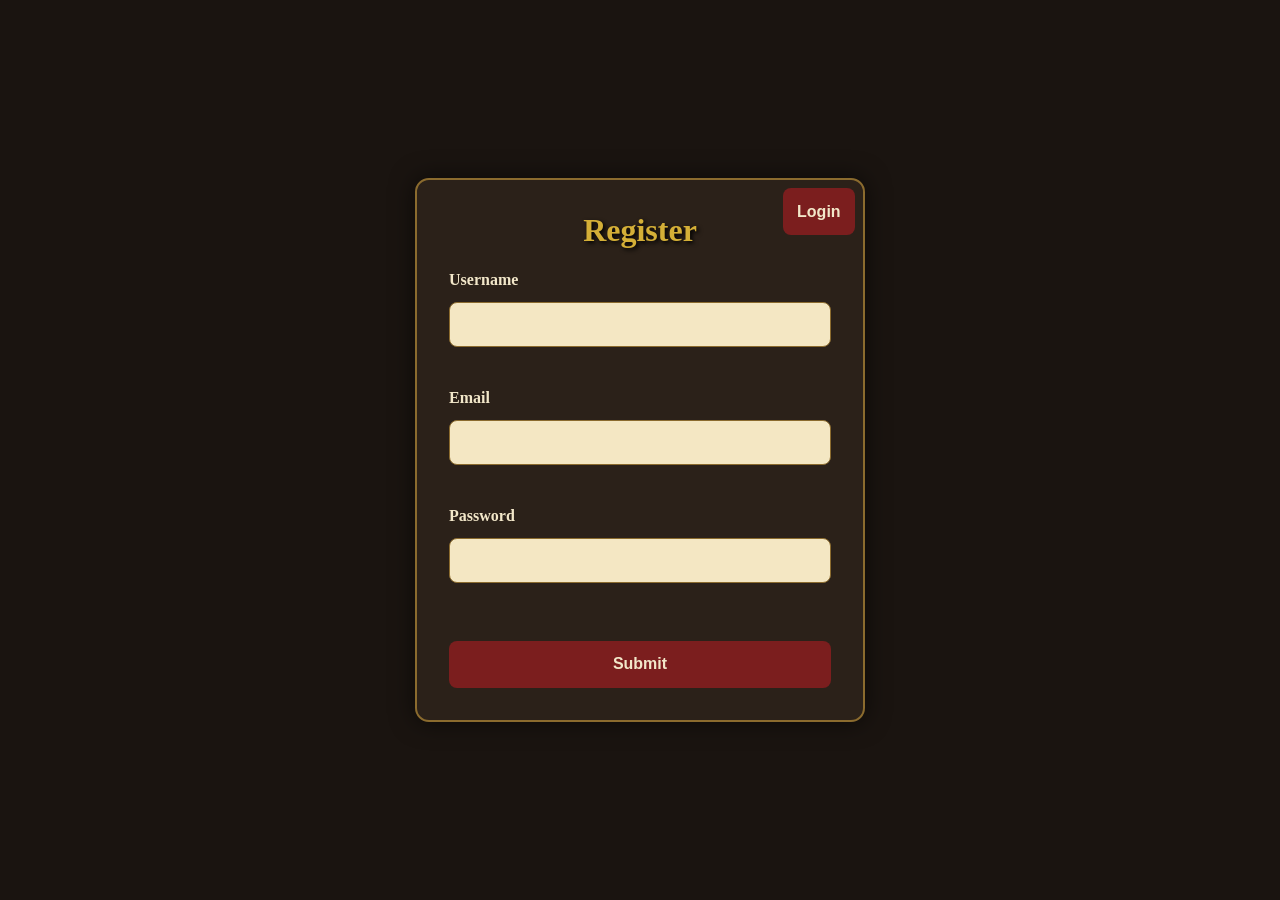
<file: index.html>
<!doctype html>
<html lang="en">
  <head>
    <meta charset="UTF-8" />
    <meta name="viewport" content="width=device-width, initial-scale=1.0" />
    <link rel="stylesheet" href="./css/userStyle.css" />
    <title>Document</title>
  </head>
  <body>
    <!-- Register form -->
    <div class="register-container">
      <h1 class="form-title">Register</h1>
      <button class="form-btn" id="loginBtn">Login</button>
      <form id="registerForm">
        <label for="username">Username</label>
        <input type="text" id="username" />
        <span class="error-message" id="usernameError"></span>
        <label for="email">Email</label>
        <input type="text" id="email" />
        <span class="error-message" id="emailError"></span>
        <label for="password">Password</label>
        <input type="password" id="password" />
        <span class="error-message" id="passwordError"></span>
        <input type="submit" value="Submit" />
      </form>
      <span class="successful-register" id="successfulRegister"></span>
    </div>
    <!-- end of register form -->

    <!-- Login form -->
    <div class="login-container">
      <h1 class="form-title">Login</h1>
      <button class="form-btn" id="registerBtn">Register</button>
      <form id="loginForm">
        <label for="logginUsername">Username</label>
        <input type="text" id="logginUsername" />
        <span class="error-message" id="logginUsernameError"></span>
        <label for="logginPassword">Password</label>
        <input type="password" id="logginPassword" />
        <span class="error-message" id="logginPasswordError"></span>
        <input type="submit" value="Submit" />
        <span class="loggin-message" id="logginMessage"></span>
      </form>
    </div>
    <!-- End of login form -->

    <!-- Start of dashboard -->
    <div class="dashboard-container">
      <div class="dashboard-title">
        Welcome <span class="dashboard-username"></span>
      </div>
      <div class="logoutContainer">
        <button class="logout" id="logoutBtn">Log Out</button>
      </div>
    </div>
    <!-- End of dashboard -->
    <script src="app.js"></script>
  </body>
</html>
</file>
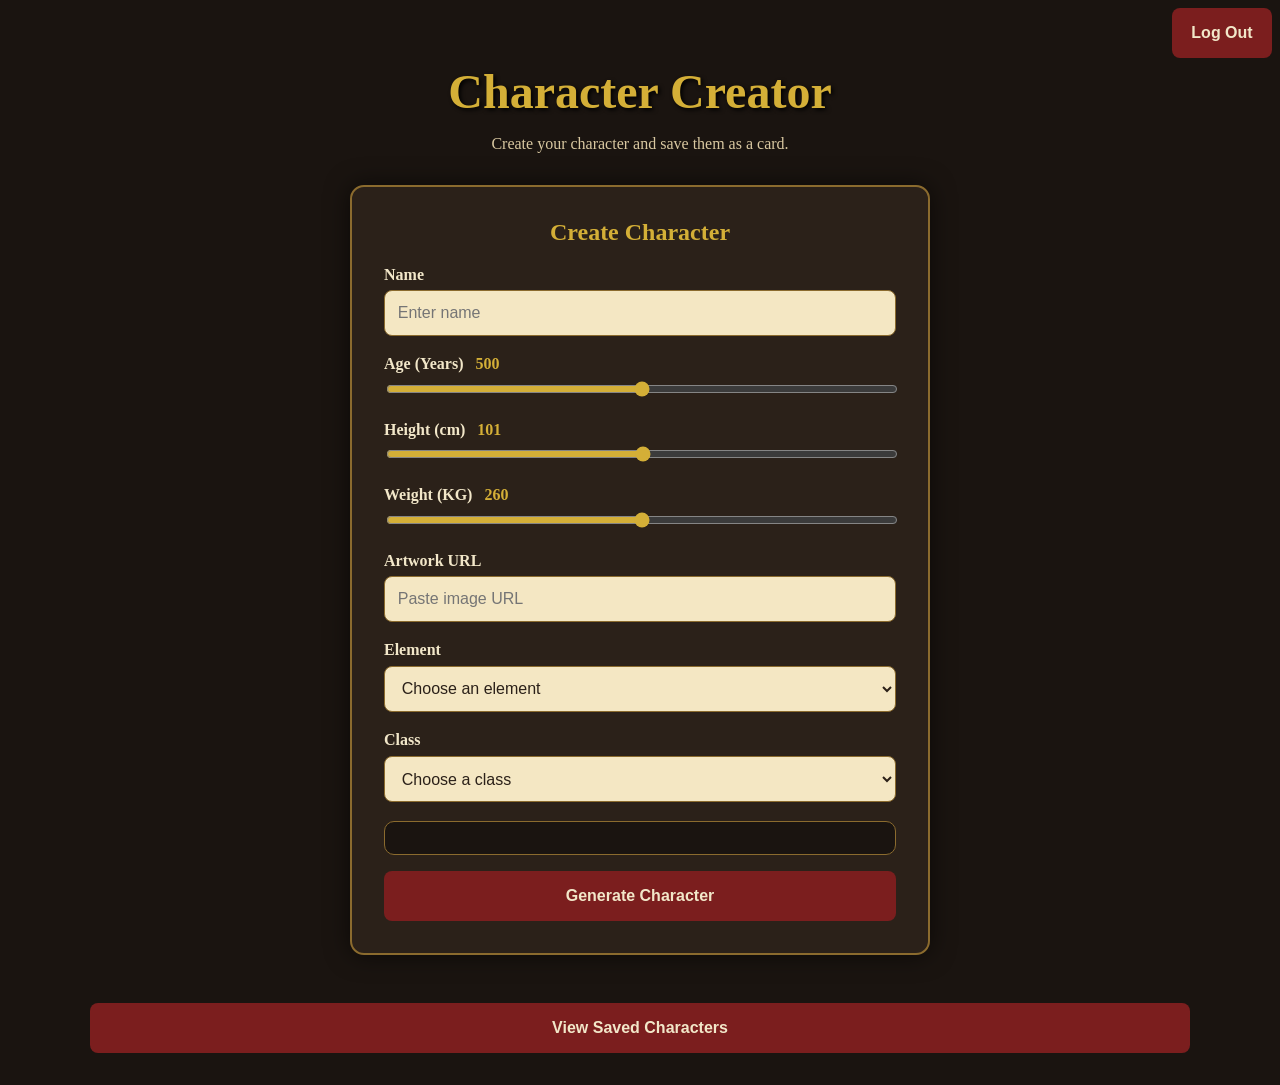
<file: character-creator.html>
<!doctype html>
<html lang="en">
    <head>
        <meta charset="UTF-8" />
        <meta name="viewport" content="width=device-width, initial-scale=1.0" />
        <title>Character Creator</title>
        <link rel="stylesheet" href="css/creatorStyle.css" />
    </head>
    <body>
        <main class="app">
            <header class="app__header">
                <h1>Character Creator</h1>
                <p>Create your character and save them as a card.</p>
            </header>

            <button class="logout" id="logoutBtn">Log Out</button>

            <section class="creator">
                <form class="creator__form" id="characterForm">
                    <h2>Create Character</h2>

                    <label>
                        Name
                        <input
                            type="text"
                            id="nameInput"
                            placeholder="Enter name"
                            required
                        />
                    </label>

                    <label>
                        Age (Years)
                        <output id="ageValue"></output>
                        <input
                            id="ageInput"
                            type="range"
                            min="0"
                            max="1000"
                            step="1"
                            required
                        />
                    </label>

                    <label>
                        Height (cm)
                        <output id="heightValue"></output>
                        <input
                            id="heightInput"
                            type="range"
                            min="1"
                            max="200"
                            step="1"
                            required
                        />
                    </label>

                    <label>
                        Weight (KG)
                        <output id="weightValue"></output>
                        <input
                            id="weightInput"
                            type="range"
                            min="20"
                            max="500"
                            step="1"
                            required
                        />
                    </label>

                    <label>
                        Artwork URL
                        <input
                            type="text"
                            id="artworkInput"
                            placeholder="Paste image URL"
                        />
                    </label>

                    <label>
                        Element
                        <select id="elementSelect" required>
                            <option value="">Choose an element</option>
                        </select>
                    </label>

                    <label>
                        Class
                        <select id="classSelect" required>
                            <option value="">Choose a class</option>
                        </select>
                    </label>
                    <div id="statsContainer"></div>
                    <button type="submit">Generate Character</button>
                </form>
            </section>

            <section class="cards">
                <button id="savedCharactersBtn">View Saved Characters</button>
            </section>

            <section class="temp-card-section">
                <div id="tempCardContainer" class="temp-card-container"></div>
            </section>
        </main>

        <script type="module" src="main.js"></script>
        <script src="class-stats.js" defer></script>
    </body>
</html>
</file>
<file: css/userStyle.css>
* {
  box-sizing: border-box;
}

body {
  margin: 0;
  min-height: 100vh;
  font-family: Georgia, serif;
  background: #1a1410;
  color: #f2e7c9;
  display: flex;
  justify-content: center;
  align-items: center;
}

.register-container,
.login-container,
.dashboard-container {
  width: 90%;
  max-width: 450px;
  background: #2b2119;
  border: 2px solid #8b6b2e;
  border-radius: 14px;
  padding: 2rem;
  box-shadow: 0 0 25px rgba(0, 0, 0, 0.6);
  position: relative;
}

.login-container,
.dashboard-container {
  display: none;
}

.form-title,
.dashboard-title {
  text-align: center;
  color: #d4af37;
  margin-top: 0;
  text-shadow: 2px 2px 4px black;
}

form {
  display: flex;
  flex-direction: column;
  gap: 0.8rem;
}

label {
  font-weight: bold;
}

input {
  padding: 0.8rem;
  border: 1px solid #8b6b2e;
  border-radius: 8px;
  background: #f4e7c3;
  color: #2b2119;
  font-size: 1rem;
}

input:focus {
  outline: 2px solid #d4af37;
}

input[type="submit"],
.form-btn,
.logout {
  margin-top: 1rem;
  padding: 0.9rem;
  border: none;
  border-radius: 8px;
  background: #7b1e1e;
  color: #f2e7c9;
  font-weight: bold;
  font-size: 1rem;
  cursor: pointer;
}

.form-btn,
.logout {
  position: absolute;
  right: 0;
  top: 0;
  margin: 0.5rem;
}

input[type="submit"]:hover,
.form-btn:hover,
.logout:hover {
  background: #a12626;
}

.error-message,
.loggin-message,
.successful-register {
  font-size: 0.9rem;
  min-height: 1rem;
}

.logoutContainer {
  display: flex;
  justify-content: center;
}

.dashboard-username {
  color: #d4af37;
}
</file>
<file: css/creatorStyle.css>
* {
  box-sizing: border-box;
}

body {
  margin: 0;
  font-family: Georgia, serif;
  background: #1a1410;
  color: #f2e7c9;
  position: relative;
}

.app {
  width: 90%;
  max-width: 1100px;
  margin: 0 auto;
  padding: 2rem 0;
}

.app__header {
  text-align: center;
  margin-bottom: 2rem;
}

.app__header h1 {
  color: #d4af37;
  font-size: 3rem;
  margin-bottom: 0.5rem;
  text-shadow: 2px 2px 4px #000;
}

.app__header p {
  color: #d9c8a1;
}

.logout{
  width: 100px;
  margin: 0.5rem;
  position: absolute;
  right: 0;
  top: 0;
}

.creator {
  display: flex;
  justify-content: center;
}

.creator__form, .temp-card {
  width: 100%;
  max-width: 580px;
  background: #2b2119;
  border: 2px solid #8b6b2e;
  border-radius: 14px;
  padding: 2rem;
  box-shadow: 0 0 25px rgba(0, 0, 0, 0.6);
}

.temp-card {
  width: 300px;
  margin-top: 30px;
}

.temp-card-container{
  display: flex; 
  justify-content: center;
  flex-wrap: wrap;
  gap: 20px;
}

.creator__form h2,
.cards h2 {
  color: #d4af37;
  text-align: center;
  margin-top: 0;
}

label {
  display: block;
  margin-bottom: 1.2rem;
  font-weight: bold;
  color: #f2e7c9;
}

input,
select {
  width: 100%;
  margin-top: 0.4rem;
  padding: 0.8rem;
  border: 1px solid #8b6b2e;
  border-radius: 8px;
  background: #f4e7c3;
  color: #2b2119;
  font-size: 1rem;
}

input:focus,
select:focus {
  outline: 2px solid #d4af37;
}

input[type="range"] {
  padding: 0;
  accent-color: #d4af37;
  cursor: pointer;
}

output {
  display: inline-block;
  margin-left: 0.5rem;
  color: #d4af37;
  font-weight: bold;
}

#statsContainer {
  margin: 1rem 0;
  padding: 1rem;
  background: #1a1410;
  border: 1px solid #8b6b2e;
  border-radius: 10px;
  color: #f2e7c9;
}

button {
  width: 100%;
  padding: 1rem;
  border: none;
  border-radius: 8px;
  background: #7b1e1e;
  color: #f2e7c9;
  font-size: 1rem;
  font-weight: bold;
  cursor: pointer;
}

button:hover {
  background: #a12626;
}

.cards {
  margin-top: 3rem;
}

.cards__grid {
  display: grid;
  gap: 1.5rem;
  margin-top: 1rem;
}

.character-card {
  background: #f4e7c3;
  color: #2b2119;
  border: 3px solid #8b6b2e;
  border-radius: 14px;
  padding: 1rem;
  box-shadow: 0 0 18px rgba(0, 0, 0, 0.45);
}

.character-card img {
  width: 100%;
  max-height: 250px;
  object-fit: cover;
  border-radius: 8px;
  border: 2px solid #8b6b2e;
  margin-bottom: 1rem;
}

.character-card h3 {
  color: #7b1e1e;
  margin-top: 0;
}

.character-card p {
  margin: 0.4rem 0;
}

@media (min-width: 768px) {
  .cards__grid {
    grid-template-columns: repeat(2, 1fr);
  }
}

@media (min-width: 1100px) {
  .cards__grid {
    grid-template-columns: repeat(3, 1fr);
  }
}
</file>
